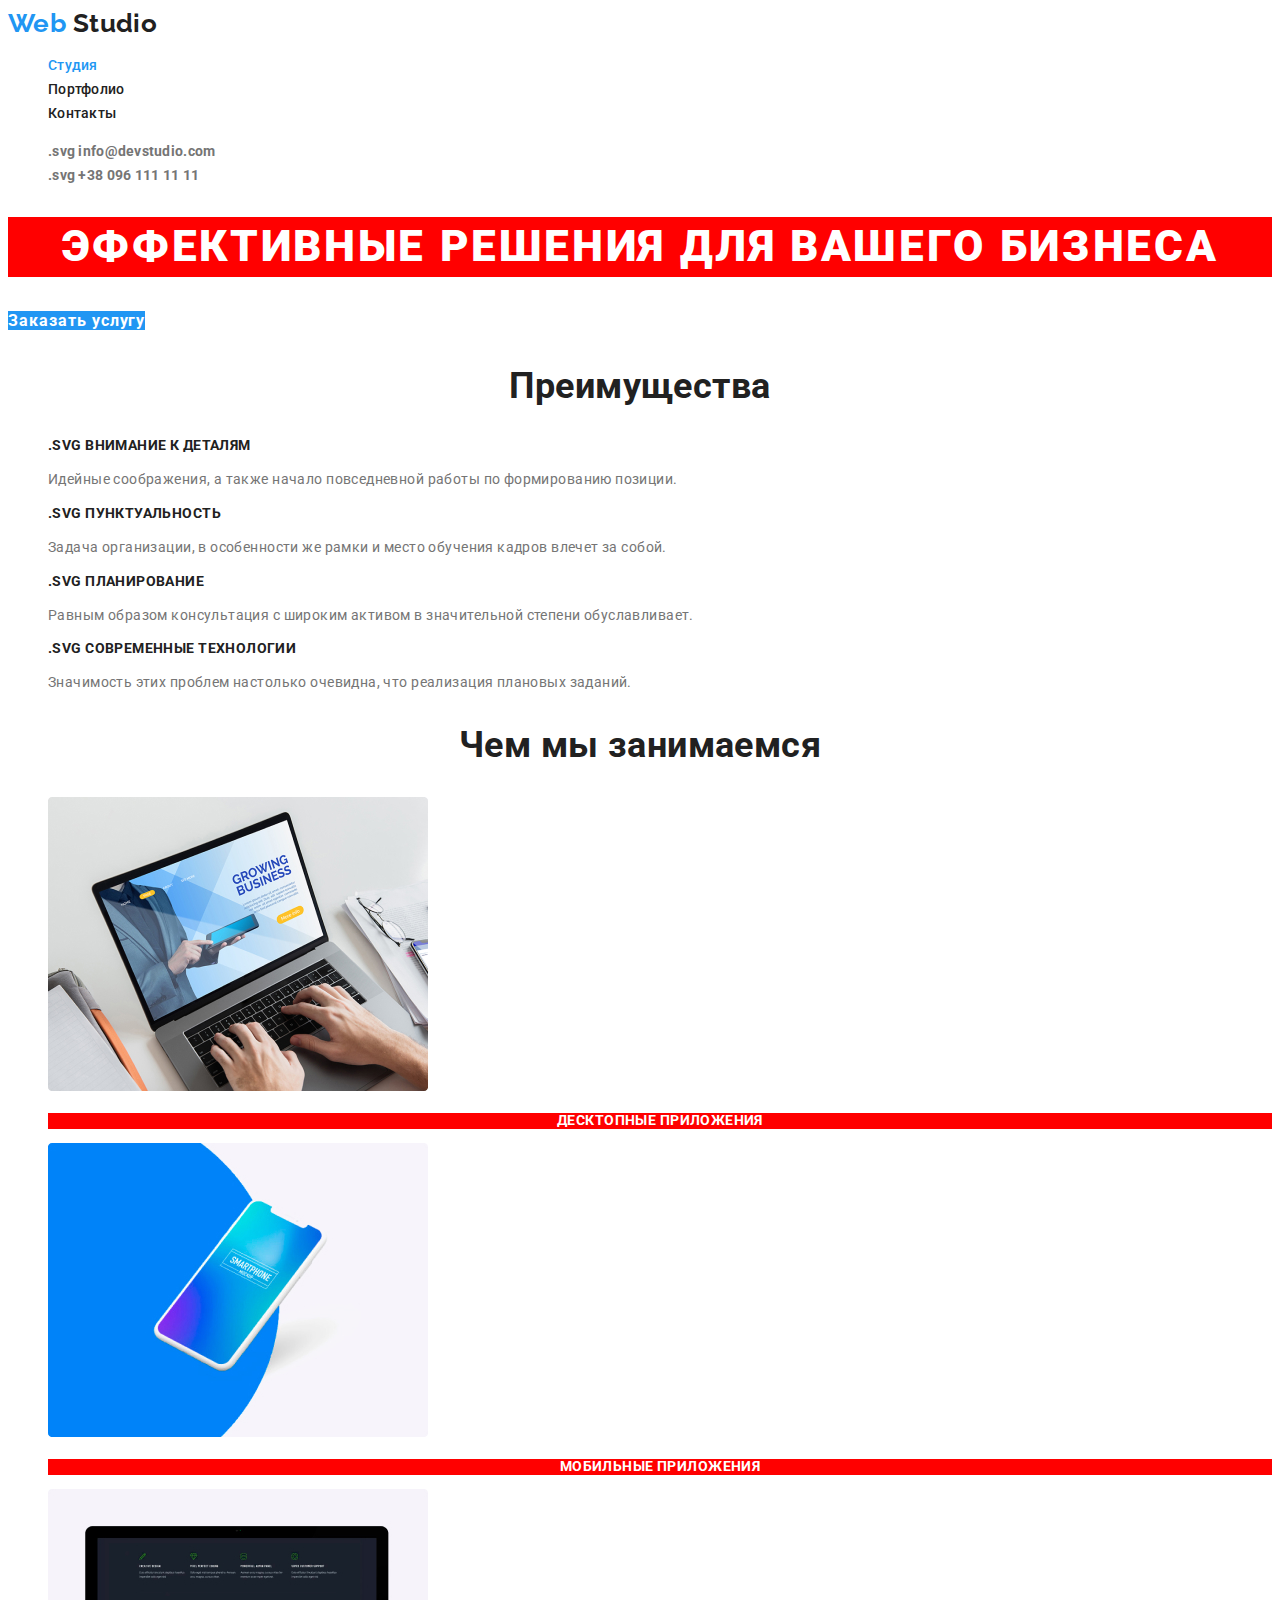
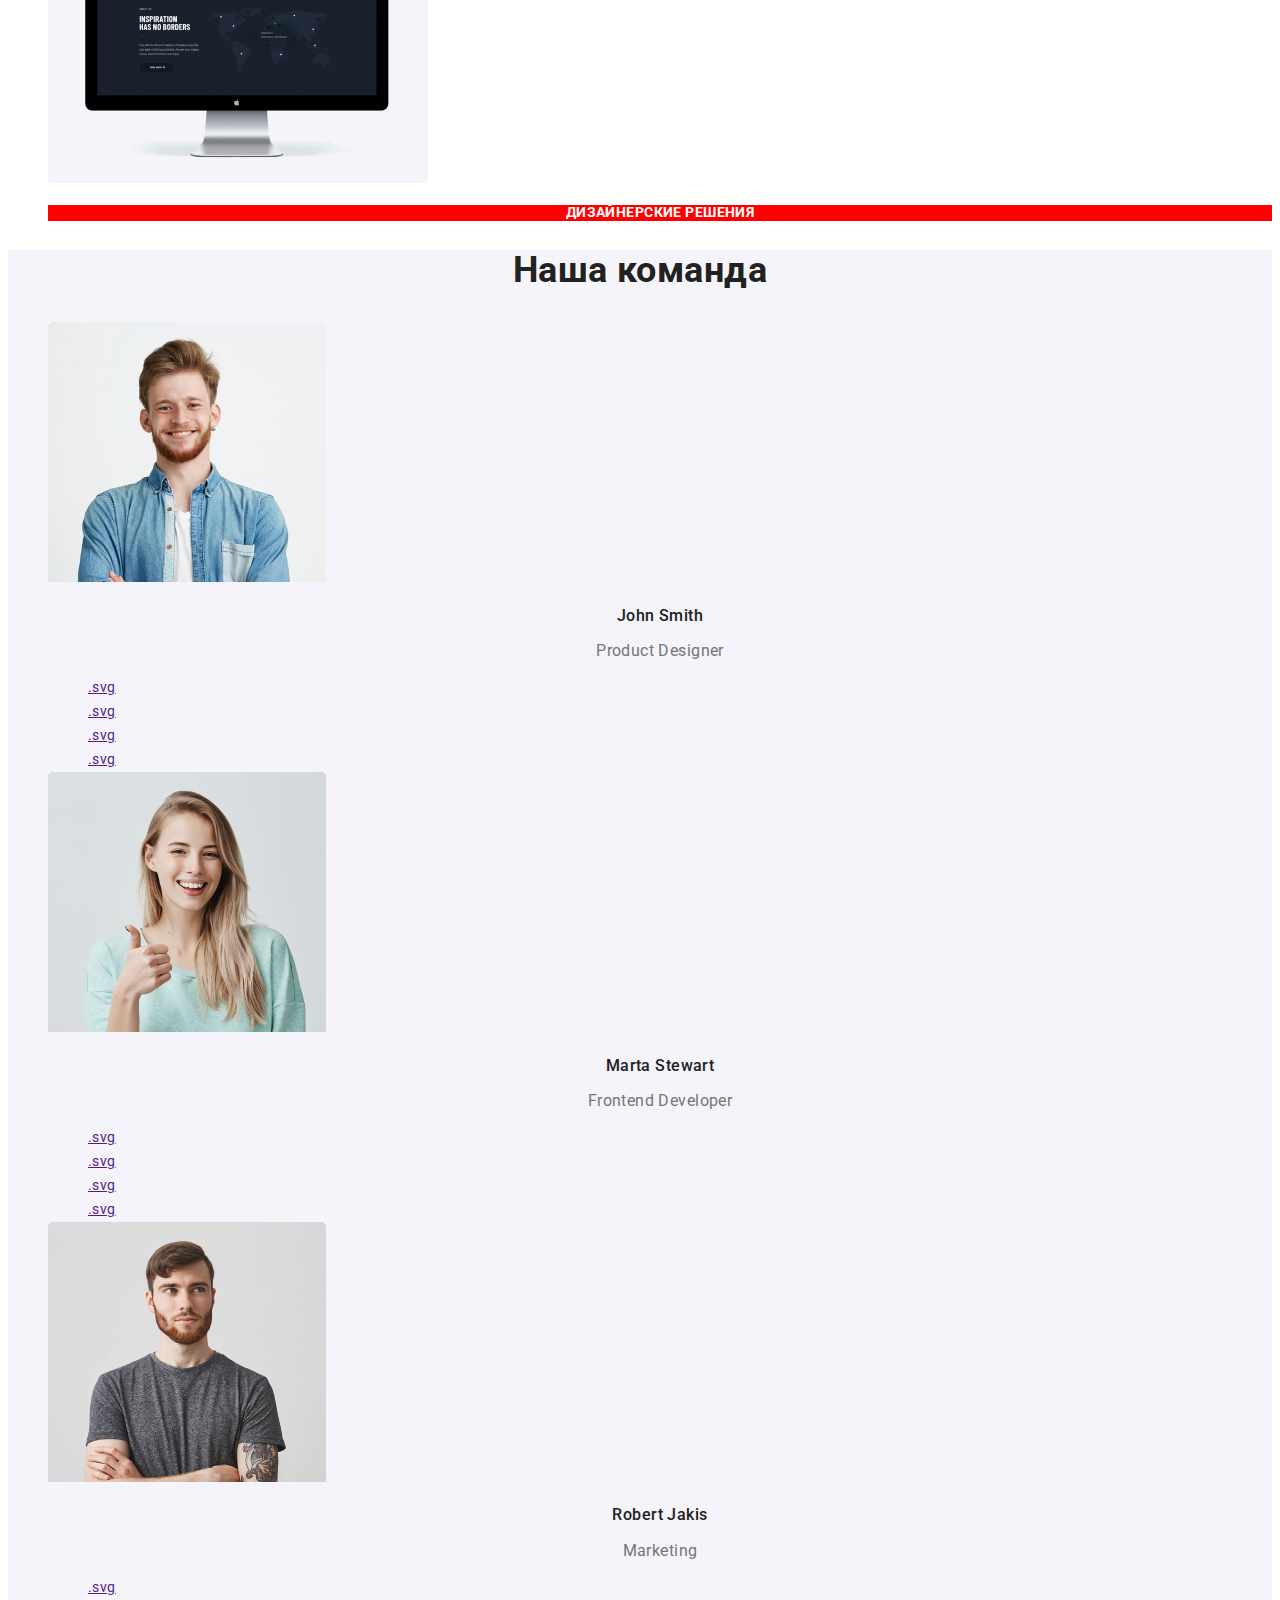
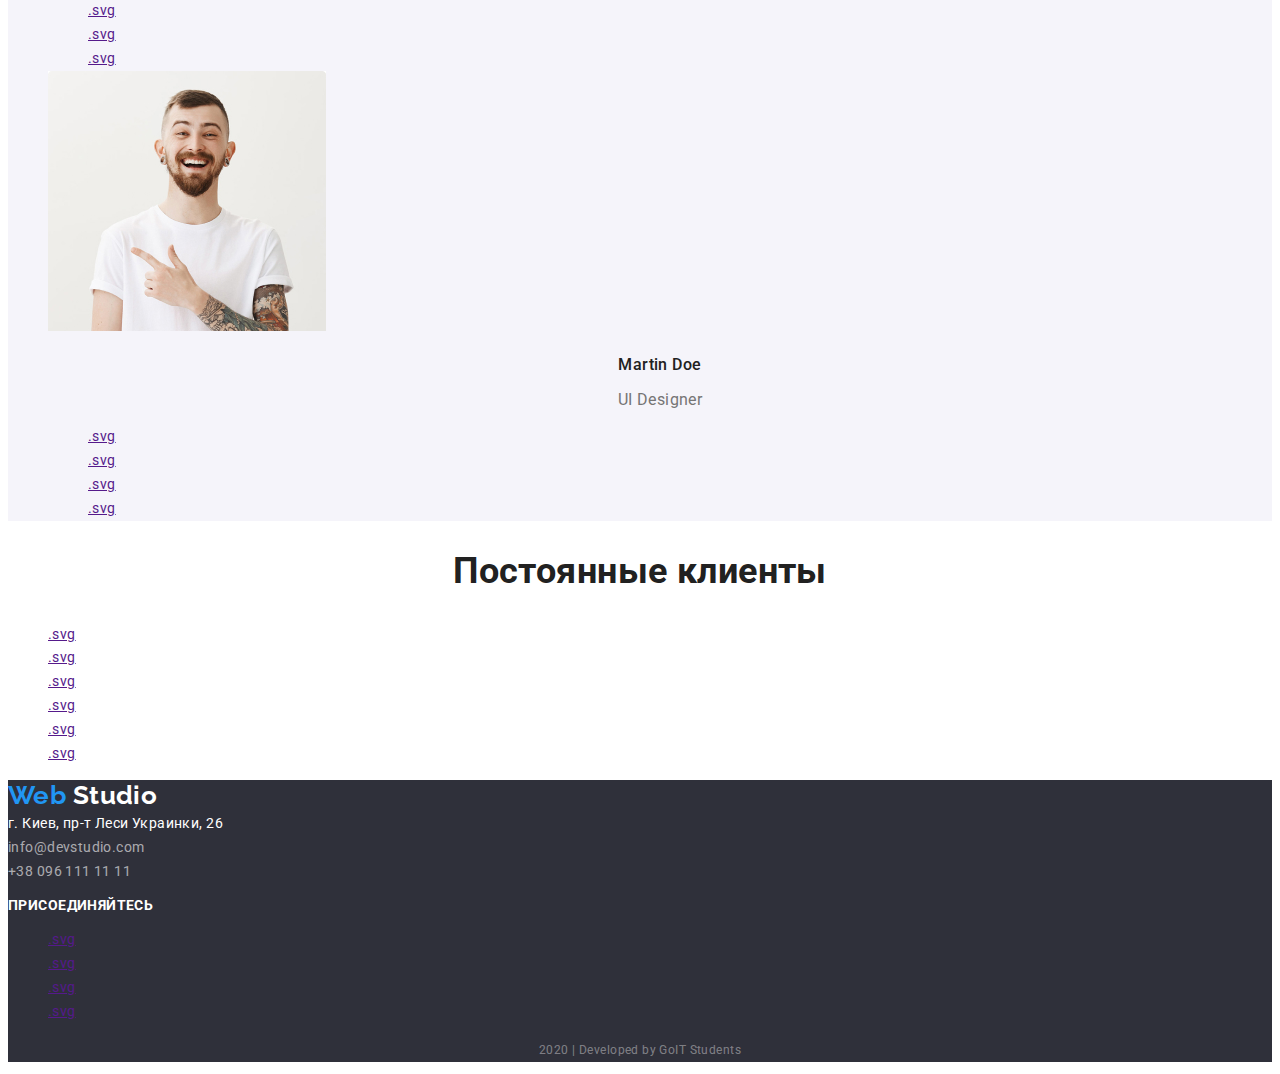
<file: index.html>
<!DOCTYPE html>
<html lang="ru">
  <head>
    <meta charset="UTF-8" />
    <meta name="viewport" content="width=device-width, initial-scale=1.0" />
    <title>Web Studio</title>
    <link
      href="https://fonts.googleapis.com/css2?family=Raleway:wght@700&family=Roboto:wght@400;500;700;900&display=swap"
      rel="stylesheet"
    />
    <link rel="stylesheet" href="./css/style.css" />
  </head>

  <body>
    <header class="header">
      <nav class="menu">
        <a href="./index.html" class="logo hdr link">
          <span class="logo-color">Web</span> Studio
        </a>
        <ul class="list">
          <li>
            <a href="./index.html" class="menu-item link active">Студия</a>
          </li>
          <li>
            <a href="./portfolio.html" class="menu-item link">Портфолио</a>
          </li>
          <li><a href="" class="menu-item link">Контакты</a></li>
        </ul>
      </nav>

      <ul class="list">
        <li>
          <a href="mailto:info@devstudio.com" class="contact link">
            <!-- add .svg icon mail -->
            .svg info@devstudio.com
          </a>
        </li>
        <li>
          <a href="tel:+380961111111" class="contact link">
            <!-- add .svg icon tel. -->
            .svg +38 096 111 11 11
          </a>
        </li>
      </ul>
    </header>

    <main>
      <!-- Hero -->
      <section class="hero">
        <h1 class="hero-title">Эффективные решения для вашего бизнеса</h1>
        <a href="" class="vrt-button link">Заказать услугу</a>
      </section>

      <!-- Features -->
      <section class="sections">
        <!-- hide h2 -->
        <h2 class="title">Преимущества</h2>
        <ul class="feature list">
          <li>
            <!-- add .svg icon for Features 1 -->
            <h3 class="feature-title">.svg Внимание к деталям</h3>
            <p>
              Идейные соображения, а также начало повседневной работы по
              формированию позиции.
            </p>
          </li>
          <li>
            <!-- add .svg icon for Features 2 -->
            <h3 class="feature-title">.svg Пунктуальность</h3>
            <p>
              Задача организации, в особенности же рамки и место обучения кадров
              влечет за собой.
            </p>
          </li>
          <li>
            <!-- add .svg icon for Features 3 -->
            <h3 class="feature-title">.svg Планирование</h3>
            <p>
              Равным образом консультация с широким активом в значительной
              степени обуславливает.
            </p>
          </li>
          <li>
            <!-- add .svg icon for Features 4 -->
            <h3 class="feature-title">.svg Современные технологии</h3>
            <p>
              Значимость этих проблем настолько очевидна, что реализация
              плановых заданий.
            </p>
          </li>
        </ul>
      </section>

      <!-- Products -->
      <section class="sections">
        <h2 class="title">Чем мы занимаемся</h2>
        <ul class="products list">
          <li>
            <img
              src="./img/product-desktop-app.jpg"
              alt="Ноутбук"
              width="380"
              height="294"
            />
            <h3 class="products-title">Десктопные приложения</h3>
          </li>
          <li>
            <img
              src="./img/product-mobil-app.jpg"
              alt="Смартфон"
              width="380"
              height="294"
            />
            <h3 class="products-title">Мобильные приложения</h3>
          </li>
          <li>
            <img
              src="./img/product-designer-solution.jpg"
              alt="Монитор с картой"
              width="380"
              height="294"
            />
            <h3 class="products-title">Дизайнерские решения</h3>
          </li>
        </ul>
      </section>

      <!-- Team  -->
      <section class="sections team-bgc">
        <h2 class="title">Наша команда</h2>
        <ul lang="en" class="list team">
          <li>
            <img
              src="./img/team-john-smith.jpg"
              alt="photo John Smith"
              width="278"
              height="260"
            />
            <h3 class="team-title">John Smith</h3>
            <p class="team-position">Product Designer</p>
            <ul class="list">
              <li>
                <a href="" aria-label="ссылка на Instagram">
                  <!-- add .svg icon Instagram -->
                  .svg
                </a>
              </li>
              <li>
                <a href="" aria-label="ссылка на Twitter">
                  <!-- add .svg icon Twitter -->
                  .svg
                </a>
              </li>
              <li>
                <a href="" aria-label="ссылка на Facebook">
                  <!-- add .svg icon Facebook -->
                  .svg
                </a>
              </li>
              <li>
                <a href="" aria-label="ссылка на LinkedIn">
                  <!-- add .svg icon LinkedIn -->
                  .svg
                </a>
              </li>
            </ul>
          </li>
          <li>
            <img
              src="./img/team-marta-stewart.jpg"
              alt="photo Marta Stewart"
              width="278"
              height="260"
            />
            <h3 class="team-title">Marta Stewart</h3>
            <p class="team-position">Frontend Developer</p>
            <ul class="list">
              <li>
                <a href="" aria-label="ссылка на Instagram">
                  <!-- add .svg icon Instagram -->
                  .svg
                </a>
              </li>
              <li>
                <a href="" aria-label="ссылка на Twitter">
                  <!-- add .svg icon Twitter -->
                  .svg
                </a>
              </li>
              <li>
                <a href="" aria-label="ссылка на Facebook">
                  <!-- add .svg icon Facebook -->
                  .svg
                </a>
              </li>
              <li>
                <a href="" aria-label="ссылка на LinkedIn">
                  <!-- add .svg icon LinkedIn -->
                  .svg
                </a>
              </li>
            </ul>
          </li>
          <li>
            <img
              src="./img/team-robert-jakis.jpg"
              alt="photo Robert Jakis"
              width="278"
              height="260"
            />
            <h3 class="team-title">Robert Jakis</h3>
            <p class="team-position">Marketing</p>
            <ul class="list">
              <li>
                <a href="" aria-label="ссылка на Instagram">
                  <!-- add .svg icon Instagram -->
                  .svg
                </a>
              </li>
              <li>
                <a href="" aria-label="ссылка на Twitter">
                  <!-- add .svg icon Twitter -->
                  .svg
                </a>
              </li>
              <li>
                <a href="" aria-label="ссылка на Facebook">
                  <!-- add .svg icon Facebook -->
                  .svg
                </a>
              </li>
              <li>
                <a href="" aria-label="ссылка на LinkedIn">
                  <!-- add .svg icon LinkedIn -->
                  .svg
                </a>
              </li>
            </ul>
          </li>
          <li>
            <img
              src="./img/team-martin-doe.jpg"
              alt="photo Martin Doe"
              width="278"
              height="260"
            />
            <h3 class="team-title">Martin Doe</h3>
            <p class="team-position">UI Designer</p>
            <ul class="list">
              <li>
                <a href="" aria-label="ссылка на Instagram">
                  <!-- add .svg icon Instagram -->
                  .svg
                </a>
              </li>
              <li>
                <a href="" aria-label="ссылка на Twitter">
                  <!-- add .svg icon Twitter -->
                  .svg
                </a>
              </li>
              <li>
                <a href="" aria-label="ссылка на Facebook">
                  <!-- add .svg icon Facebook -->
                  .svg
                </a>
              </li>
              <li>
                <a href="" aria-label="ссылка на LinkedIn">
                  <!-- add .svg icon LinkedIn -->
                  .svg
                </a>
              </li>
            </ul>
          </li>
        </ul>
      </section>

      <!-- Clients -->
      <section class="sections">
        <h2 class="title">Постоянные клиенты</h2>
        <ul lang="en" class="list">
          <li>
            <a href="" aria-label="логотип компании YA&CO">
              <!-- add .svg icon Company 1 -->
              .svg
            </a>
          </li>
          <li>
            <a href="" aria-label="логотип компании Company taglinehere">
              <!-- add .svg icon Company 2 -->
              .svg
            </a>
          </li>
          <li>
            <a href="" aria-label="логотип компании Company">
              <!-- add .svg icon Company 3 -->
              .svg
            </a>
          </li>
          <li>
            <a href="" aria-label="логотип компании Foster Peters">
              <!-- add .svg icon Company 4 -->
              .svg
            </a>
          </li>
          <li>
            <a href="" aria-label="логотип компании Brand">
              <!-- add .svg icon Company 5 -->
              .svg
            </a>
          </li>
          <li>
            <a href="" aria-label="логотип компании Company tag line">
              <!-- add .svg icon Company 6 -->
              .svg
            </a>
          </li>
        </ul>
      </section>
    </main>

    <footer class="footer">
      <a href="./index.html" class="logo ftr link">
        <span class="logo-color">Web</span> Studio
      </a>
      <address class="address">
        г. Киев, пр-т Леси Украинки, 26 <br />
        <a href="mailto:info@devstudio.com" class="link contact">
          info@devstudio.com </a
        ><br />
        <a href="tel:+380961111111" class="link contact">
          +38 096 111 11 11
        </a>
      </address>
      <p class="social">Присоединяйтесь</p>
      <ul class="list">
        <li>
          <a href="" aria-label="ссылка на Instagram">
            <!-- add .svg icon Instagram -->
            .svg
          </a>
        </li>
        <li>
          <a href="" aria-label="ссылка на Twitter">
            <!-- add .svg icon Twitter -->
            .svg
          </a>
        </li>
        <li>
          <a href="" aria-label="ссылка на Facebook">
            <!-- add .svg icon Facebook -->
            .svg
          </a>
        </li>
        <li>
          <a href="" aria-label="ссылка на LinkedIn">
            <!-- add .svg icon LinkedIn -->
            .svg
          </a>
        </li>
      </ul>
      <p class="copiright">2020 | Developed by GoIT Students</p>
    </footer>
  </body>
</html>
</file>
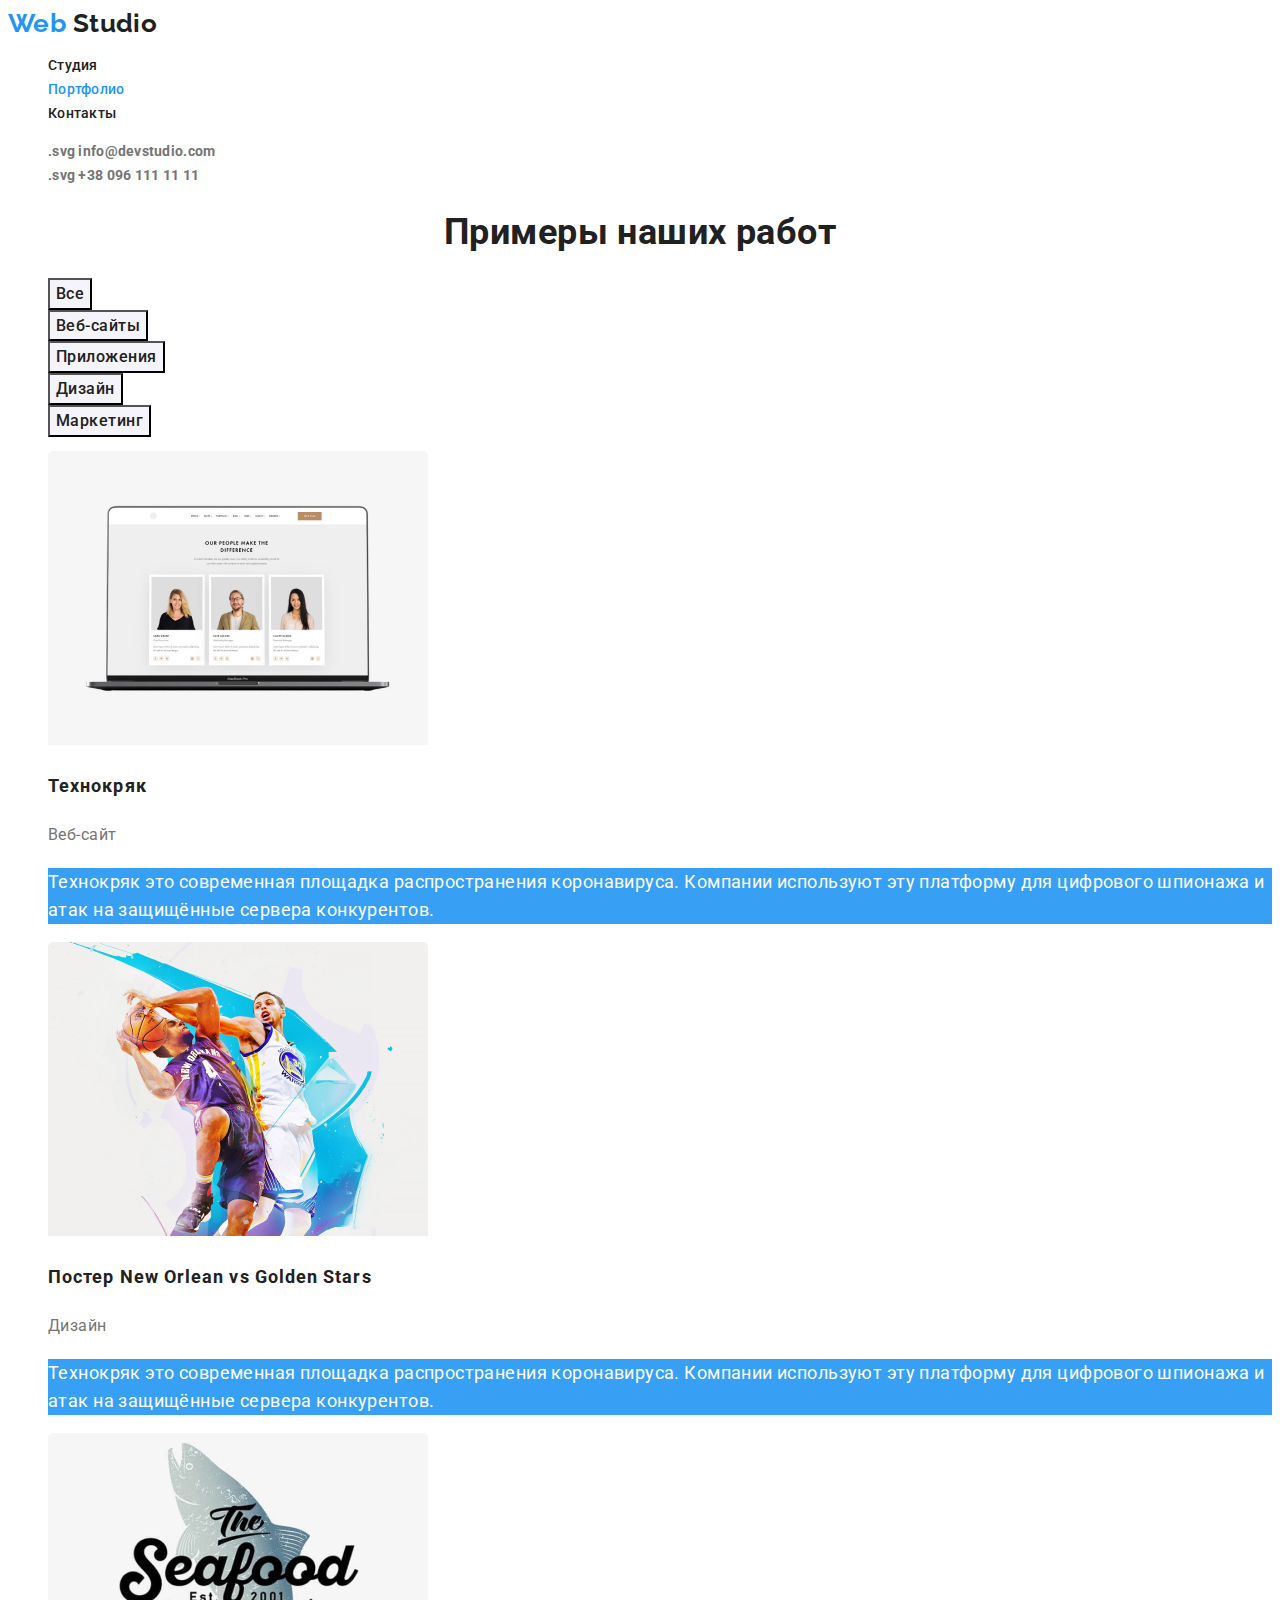
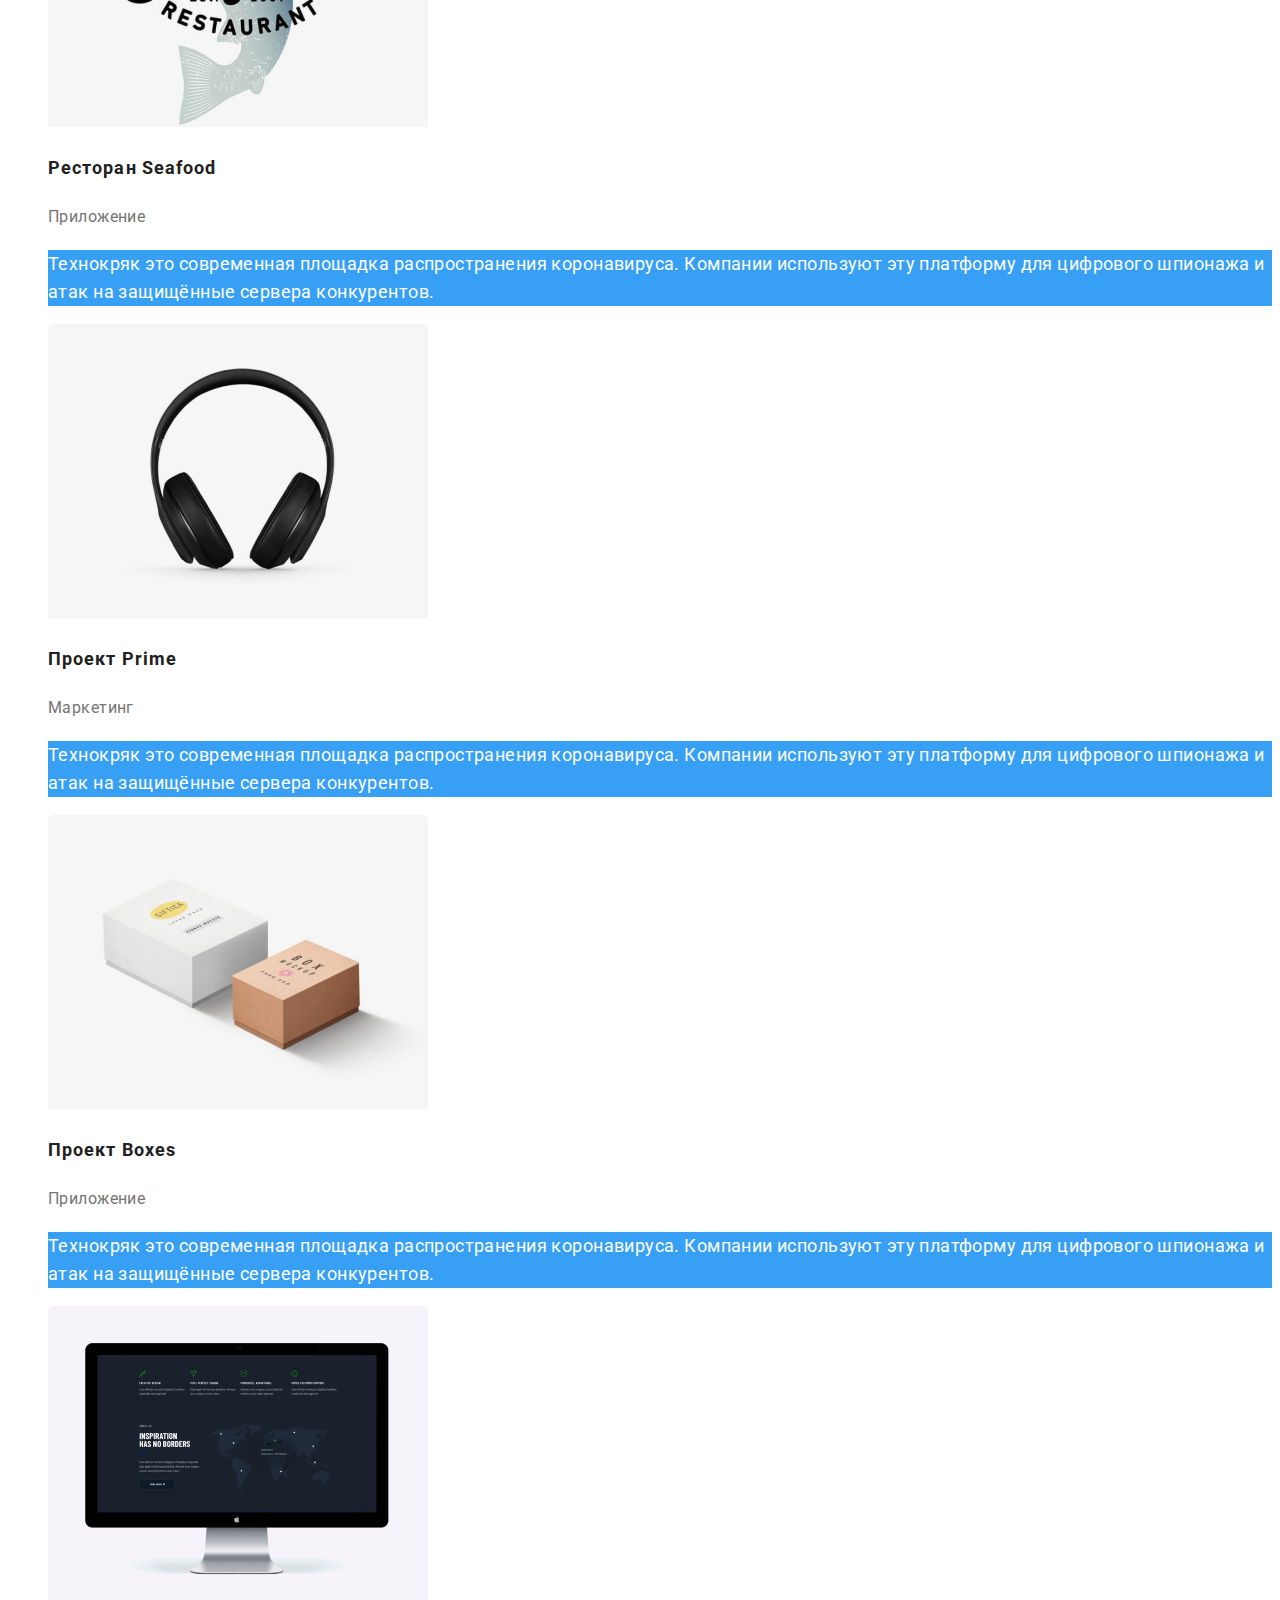
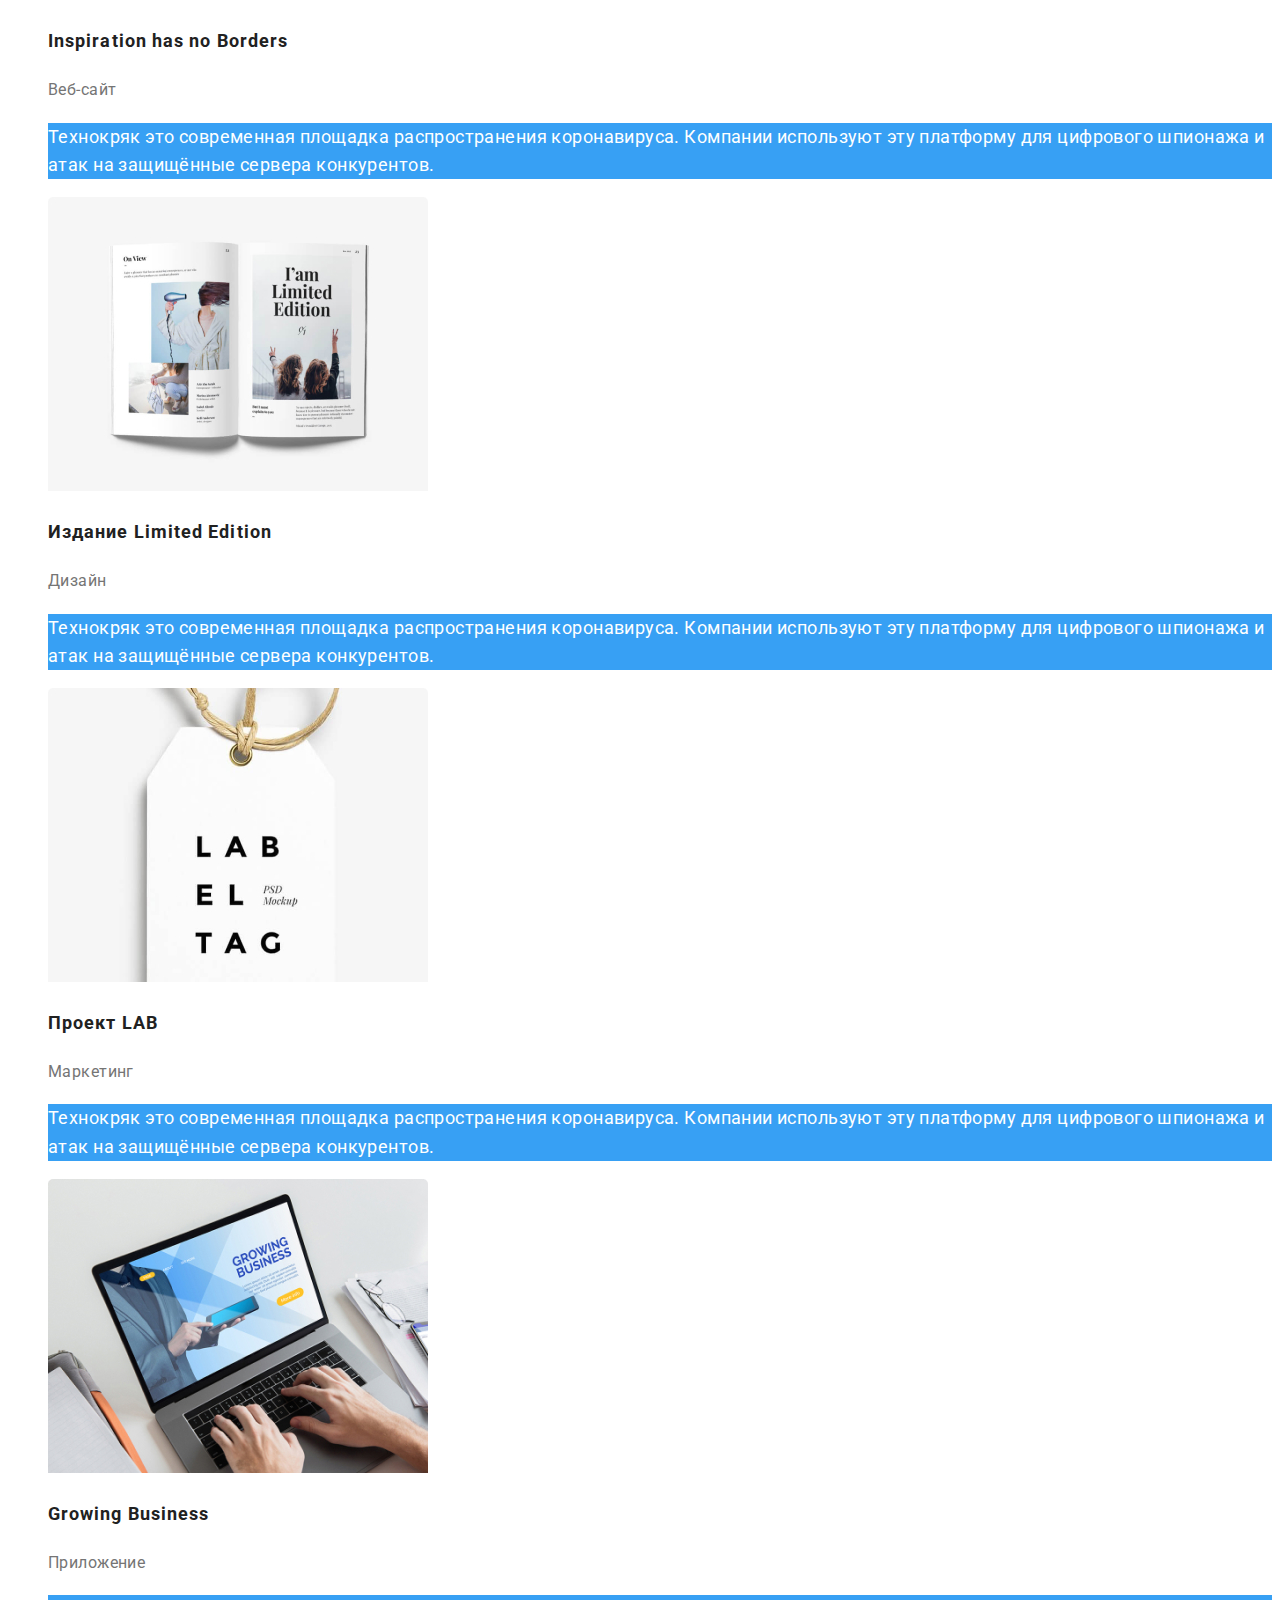
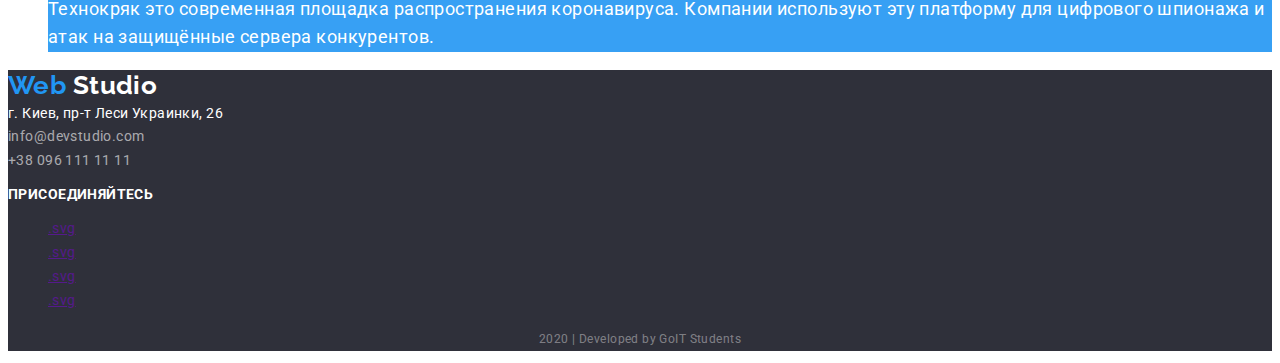
<file: portfolio.html>
<!DOCTYPE html>
<html lang="ru">
  <head>
    <meta charset="UTF-8" />
    <meta name="viewport" content="width=device-width, initial-scale=1.0" />
    <title>Web Studio</title>
    <link
      href="https://fonts.googleapis.com/css2?family=Raleway:wght@700&family=Roboto:wght@400;500;700;900&display=swap"
      rel="stylesheet"
    />
    <link rel="stylesheet" href="./css/style.css" />
  </head>

  <body>
    <header class="header">
      <nav class="menu">
        <a href="./index.html" class="logo hdr link">
          <span class="logo-color">Web</span> Studio
        </a>
        <ul class="list">
          <li>
            <a href="./index.html" class="menu-item link">Студия</a>
          </li>
          <li>
            <a href="./portfolio.html" class="menu-item link active"
              >Портфолио</a
            >
          </li>
          <li><a href="" class="menu-item link">Контакты</a></li>
        </ul>
      </nav>

      <ul class="list">
        <li>
          <a href="mailto:info@devstudio.com" class="contact link">
            <!-- add .svg icon mail -->
            .svg info@devstudio.com
          </a>
        </li>
        <li>
          <a href="tel:+380961111111" class="contact link">
            <!-- add .svg icon tel. -->
            .svg +38 096 111 11 11
          </a>
        </li>
      </ul>
    </header>

    <main>
      <!-- Portfolio -->
      <section class="sections">
        <!-- h1 hide -->
        <h1 class="title">Примеры наших работ</h1>
        <ul class="list">
          <li><button type="button" class="button">Все</button></li>
          <li><button type="button" class="button">Веб-сайты</button></li>
          <li><button type="button" class="button">Приложения</button></li>
          <li><button type="button" class="button">Дизайн</button></li>
          <li><button type="button" class="button">Маркетинг</button></li>
        </ul>

        <ul class="portfolio list">
          <li>
            <a href="" class="card link">
              <img
                src="./img/portfolio-technocrack.jpg"
                alt="описание изображения Технокряк"
              />
              <h2 class="card-title">Технокряк</h2>
              <p class="card-kinde">Веб-сайт</p>
              <p class="card-description">
                Технокряк это современная площадка распространения коронавируса.
                Компании используют эту платформу для цифрового шпионажа и атак
                на защищённые сервера конкурентов.
              </p>
            </a>
          </li>
          <li>
            <a href="" class="link">
              <img
                src="./img/portfolio-poster.jpg"
                alt="описание изображения Постер New Orlean vs Golden Stars"
                width="380"
                height="294"
              />
              <h2 class="card-title">Постер New Orlean vs Golden Stars</h2>
              <p class="card-kinde">Дизайн</p>
              <p class="card-description">
                Технокряк это современная площадка распространения коронавируса.
                Компании используют эту платформу для цифрового шпионажа и атак
                на защищённые сервера конкурентов.
              </p>
            </a>
          </li>
          <li>
            <a href="" class="link">
              <img
                src="./img/portfolio-seafood.jpg"
                alt="описание изображения Ресторан Seafood"
                width="380"
                height="294"
              />
              <h2 class="card-title">Ресторан Seafood</h2>
              <p class="card-kinde">Приложение</p>
              <p class="card-description">
                Технокряк это современная площадка распространения коронавируса.
                Компании используют эту платформу для цифрового шпионажа и атак
                на защищённые сервера конкурентов.
              </p>
            </a>
          </li>
          <li>
            <a href="" class="link">
              <img
                src="./img/portfolio-prime.jpg"
                alt="описание изображения Проект Prime"
                width="380"
                height="294"
              />
              <h2 class="card-title">Проект Prime</h2>
              <p class="card-kinde">Маркетинг</p>
              <p class="card-description">
                Технокряк это современная площадка распространения коронавируса.
                Компании используют эту платформу для цифрового шпионажа и атак
                на защищённые сервера конкурентов.
              </p>
            </a>
          </li>
          <li>
            <a href="" class="link">
              <img
                src="./img/portfolio-boxes.jpg"
                alt="описание изображения Проект Boxes"
                width="380"
                height="294"
              />
              <h2 class="card-title">Проект Boxes</h2>
              <p class="card-kinde">Приложение</p>
              <p class="card-description">
                Технокряк это современная площадка распространения коронавируса.
                Компании используют эту платформу для цифрового шпионажа и атак
                на защищённые сервера конкурентов.
              </p>
            </a>
          </li>
          <li>
            <a href="" class="link">
              <img
                src="./img/portfolio-inspiration.jpg"
                alt="описание изображения Inspiration has no Borders"
                width="380"
                height="294"
              />
              <h2 class="card-title">Inspiration has no Borders</h2>
              <p class="card-kinde">Веб-сайт</p>
              <p class="card-description">
                Технокряк это современная площадка распространения коронавируса.
                Компании используют эту платформу для цифрового шпионажа и атак
                на защищённые сервера конкурентов.
              </p>
            </a>
          </li>
          <li>
            <a href="" class="link">
              <img
                src="./img/portfolio-limited-edition.jpg"
                alt="описание изображения Издание Limited Edition"
                width="380"
                height="294"
              />
              <h2 class="card-title">Издание Limited Edition</h2>
              <p class="card-kinde">Дизайн</p>
              <p class="card-description">
                Технокряк это современная площадка распространения коронавируса.
                Компании используют эту платформу для цифрового шпионажа и атак
                на защищённые сервера конкурентов.
              </p>
            </a>
          </li>
          <li>
            <a href="" class="link">
              <img
                src="./img/portfolio-lab.jpg"
                alt="описание изображения Проект LAB"
                width="380"
                height="294"
              />
              <h2 class="card-title">Проект LAB</h2>
              <p class="card-kinde">Маркетинг</p>
              <p class="card-description">
                Технокряк это современная площадка распространения коронавируса.
                Компании используют эту платформу для цифрового шпионажа и атак
                на защищённые сервера конкурентов.
              </p>
            </a>
          </li>
          <li>
            <a href="" class="link">
              <img
                src="./img/portfolio-growing-business.jpg"
                alt="описание изображения Growing Business"
                width="380"
                height="294"
              />
              <h2 class="card-title">Growing Business</h2>
              <p class="card-kinde">Приложение</p>
              <p class="card-description">
                Технокряк это современная площадка распространения коронавируса.
                Компании используют эту платформу для цифрового шпионажа и атак
                на защищённые сервера конкурентов.
              </p>
            </a>
          </li>
        </ul>
      </section>
    </main>

    <footer class="footer">
      <a href="./index.html" class="logo ftr link">
        <span class="logo-color">Web</span> Studio
      </a>
      <address class="address">
        г. Киев, пр-т Леси Украинки, 26 <br />
        <a href="mailto:info@devstudio.com" class="link contact">
          info@devstudio.com </a
        ><br />
        <a href="tel:+380961111111" class="link contact">
          +38 096 111 11 11
        </a>
      </address>
      <p class="social">Присоединяйтесь</p>
      <ul class="list">
        <li>
          <a href="" aria-label="ссылка на Instagram">
            <!-- add .svg icon Instagram -->
            .svg
          </a>
        </li>
        <li>
          <a href="" aria-label="ссылка на Twitter">
            <!-- add .svg icon Twitter -->
            .svg
          </a>
        </li>
        <li>
          <a href="" aria-label="ссылка на Facebook">
            <!-- add .svg icon Facebook -->
            .svg
          </a>
        </li>
        <li>
          <a href="" aria-label="ссылка на LinkedIn">
            <!-- add .svg icon LinkedIn -->
            .svg
          </a>
        </li>
      </ul>
      <p class="copiright">2020 | Developed by GoIT Students</p>
    </footer>
  </body>
</html>
</file>
<file: css/style.css>
:root {
  --font-primary-color: #757575;
  --font-secondary-color: #212121;
  --font-third-color: #ffffff;

  --bgc-primary: #ffffff;
  --bgc-secondary: #f5f4fa;
  --bgc-footer: #2f303a;
  --bgc-card-description: rgba(33, 150, 243, 0.9);

  --font-button: #ffffff;
  --bgc-button: #2196f3;

  --hero-font-color: #ffffff;
  --font-active-element: #2196f3;
  --font-ftr-contact: rgba(255, 255, 255, 0.6);
  --font-ftr-copiright: rgba(255, 255, 255, 0.4);
}

/* Global css options of all pages */
body {
  font-family: "Roboto", sans-serif;
  font-weight: 400;
  font-size: 14px;
  line-height: 1.71;
  letter-spacing: 0.03em;
  color: var(--font-primary-color);

  background-color: var(--bgc-primary);
}

/* option deletes the underline from the link */
.link {
  text-decoration: none;
}

/* option deletes the marker of the list */
.list {
  list-style: none;
}

/* option virtual button */
.vrt-button {
  font-weight: 700;
  font-size: 16px;
  line-height: 1.87;
  letter-spacing: 0.06em;
  color: var(--font-button);

  background-color: var(--bgc-button);
}

/* Logo css options */
.logo {
  font-family: "Raleway", sans-serif;
  font-weight: 700;
  font-size: 26px;
  line-height: 1.19;
}

/* change color on part of the Logo */
.logo-color {
  color: var(--font-active-element);
}

/* Logo css options for header */
.logo.hdr {
  color: var(--font-secondary-color);
}

/* Logo css options for footer */
.logo.ftr {
  color: var(--font-third-color);
}

/* Header Menu css options */
.menu .menu-item {
  font-weight: 500;
  font-size: 14px;
  line-height: 16px;
  letter-spacing: 0.02em;
  color: var(--font-secondary-color);
}

/* change color Menu items */
.menu .menu-item:hover,
.menu .menu-item:focus {
  color: var(--font-active-element);
}

/* option backlight Menu items */
.menu-item.active {
  color: var(--font-active-element);
}

/* Header contacts css options */
.header .contact {
  font-weight: 700;
  line-height: 1.14;
  letter-spacing: 0.02em;
  color: inherit;
}

/* change color Contact items */
.header .contact:hover,
.header .contact:focus {
  color: var(--font-active-element);
}

/* Hero css options*/
.hero-title {
  font-weight: 900;
  font-size: 44px;
  line-height: 1.36;
  letter-spacing: 0.06em;
  color: var(--hero-font-color);
  text-align: center;
  text-transform: uppercase;

  /* for example */
  background-color: rgb(255, 0, 0);
}

/* css options of title for all sections*/
.sections .title {
  font-weight: 700;
  font-size: 36px;
  line-height: 1.16;
  text-align: center;
  color: var(--font-secondary-color);
}

/* css options for feature title */
.feature-title {
  font-weight: 700;
  font-size: 14px;
  line-height: 1.14;
  color: var(--font-secondary-color);
  text-transform: uppercase;
}

/* css options for product title */
.products-title {
  font-weight: 700;
  font-size: 14px;
  line-height: 1.14;
  color: var(--font-third-color);
  text-align: center;
  text-transform: uppercase;

  /* for example */
  background-color: rgb(255, 0, 0);
}

/* Team sections bgc*/
.team-bgc {
  background-color: var(--bgc-secondary);
}

/* css options for team title */
.team-title {
  font-weight: 500;
  font-size: 16px;
  line-height: 1.19;
  text-align: center;
  color: var(--font-secondary-color);
}

/* css options for position team member*/
.team-position {
  font-size: 16px;
  line-height: 1.19;
  text-align: center;
  color: var(--font-primary-color);
}
/* Footer css for all sections*/
.footer {
  color: var(--font-third-color);
  background-color: var(--bgc-footer);
}

/* change font style for address*/
.address {
  font-style: normal;
}

/* change color style for tel.& email in address*/
.footer .contact {
  color: var(--font-ftr-contact);
}

/* css options for social nets*/
.social {
  font-weight: 700;
  font-size: 14px;
  line-height: 1.14;
  text-transform: uppercase;
}

/* css options for copiright text */
.copiright {
  font-size: 12px;
  line-height: 2;
  text-align: center;
  color: var(--font-ftr-copiright);
}

.button {
  font-family: inherit;
  font-weight: 500;
  font-size: 16px;
  line-height: 1.62;
  text-align: center;
  letter-spacing: 0.03em;
  color: var(--font-secondary-color);

  background-color: var(--bgc-secondary);
}

.button:hover,
.button:focus {
  color: var(--font-third-color);

  background-color: var(--font-active-element);
}

.card-title {
  font-weight: 700;
  font-size: 18px;
  line-height: 2;
  letter-spacing: 0.06em;
  color: var(--font-secondary-color);
}

.card-kinde {
  font-size: 16px;
  line-height: 1.87;
  color: var(--font-primary-color);
}

.card-description {
  font-size: 18px;
  line-height: 1.56;
  color: var(--font-third-color);

  background-color: var(--bgc-card-description);
}
</file>
